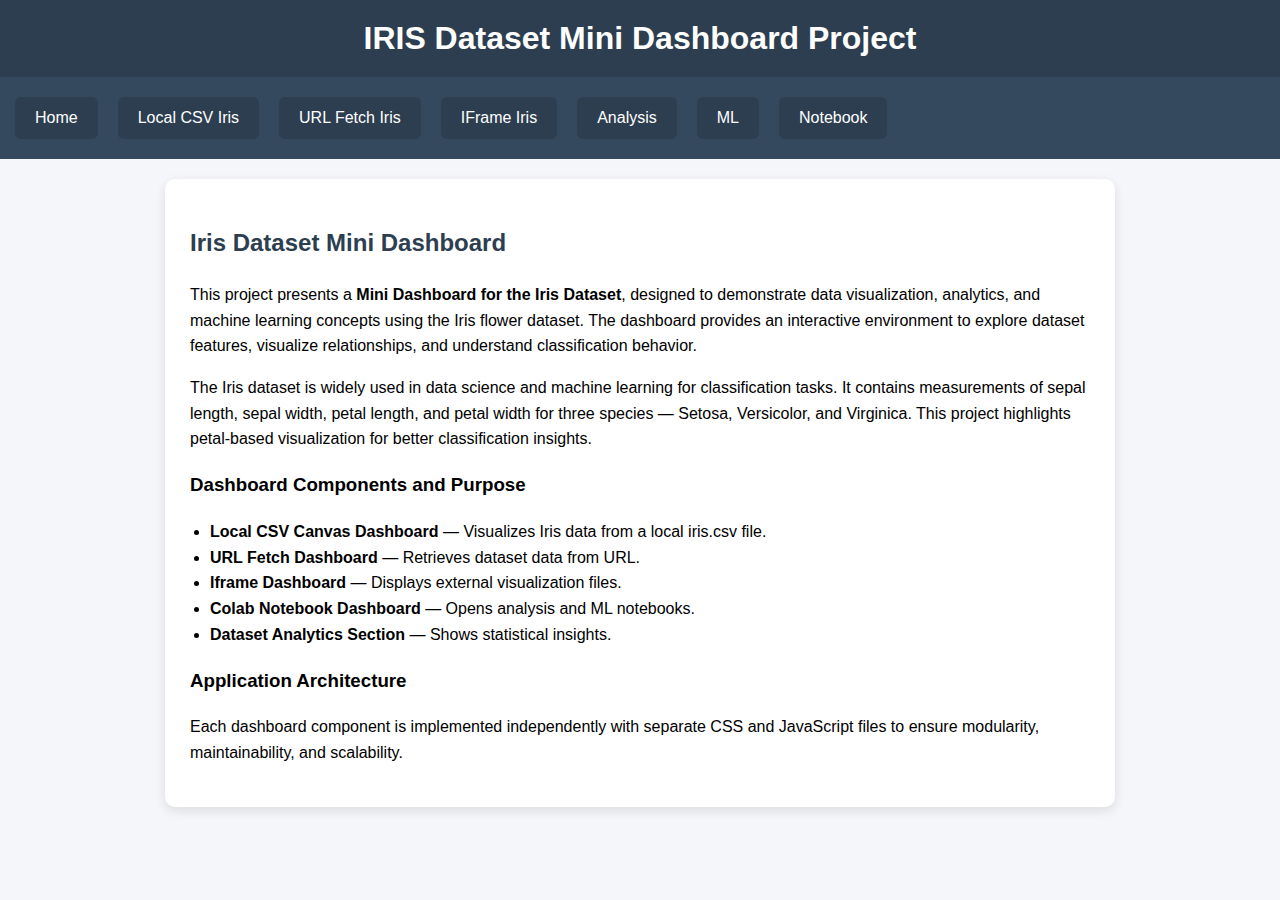
<file: index.html>
<!DOCTYPE html>
<html lang="en">
<head>
<meta charset="UTF-8">
<title>IRIS Dataset Mini Dashboard</title>

<!-- External CSS -->
<link rel="stylesheet" href="css/style.css">

<!-- Plotly (for scatter charts) -->
<script src="https://cdn.plot.ly/plotly-latest.min.js"></script>
</head>

<body>


<h1>IRIS Dataset Mini Dashboard Project</h1>

<!-- ===== TAB BUTTONS ===== -->
<div class="tab">
<button onclick="showHome()">Home</button>
<button onclick="openTab(event,'localcsv')">Local CSV Iris</button>
<button onclick="openTab(event,'urlfetch')">URL Fetch Iris</button>
<button onclick="openTab(event,'iframeiris')">IFrame Iris</button>
<button onclick="openTab(event,'analysis')">Analysis</button>
<button onclick="openTab(event,'ml')">ML</button>
<button onclick="openTab(event,'notebook')">Notebook</button>
</div>
<div id="aboutContainer"></div>
<!-- ===== 1 LOCAL CSV DASHBOARD ===== -->
<div id="localcsv" class="tabcontent">
<h2>Local CSV Iris (Sepal Plot)</h2>
<button onclick="loadLocalCSV()">Load Local iris.csv</button>
<div id="localPlot"></div>
</div>

<!-- ===== 2 URL FETCH DASHBOARD ===== -->
<div id="urlfetch" class="tabcontent">
<h2>URL Fetch Iris (Petal Plot)</h2>

<input
type="text"
id="dataUrl"
value="https://raw.githubusercontent.com/uiuc-cse/data-fa14/gh-pages/data/iris.csv"
>
<button onclick="loadFromURL()">Fetch Data</button>

<div id="plot"></div>
</div>

<!-- ===== 3 IFRAME DASHBOARD ===== -->
<div id="iframeiris" class="tabcontent">
<h2>Iris Graph via iframe</h2>
<button onclick="loadIframe()">Load iris.html</button>
<div id="iframeContainer"></div>
</div>

<!-- ===== 4 ANALYSIS DASHBOARD ===== -->
<div id="analysis" class="tabcontent">
<h2>Iris Dataset Analysis</h2>
<button onclick="runAnalysis()">Run Analysis</button>
<div id="analysisResult"></div>
</div>

<!-- ===== 5 ML DASHBOARD ===== -->
<div id="ml" class="tabcontent">
<h2>Iris ML Dashboard</h2>
<button onclick="runML()">Run ML</button>
<div id="mlResult"></div>
</div>

<!-- ===== 6 NOTEBOOK DASHBOARD ===== -->
<div id="notebook" class="tabcontent">
<h2>Colab Notebook</h2>

<button onclick="openNotebook('analysis')">
Open Analysis Notebook
</button>

<button onclick="openNotebook('ml')">
Open ML Notebook
</button>

</div>

<!-- ===== JS FILES ===== -->
<script src="js/tabs.js"></script>
<script src="js/irisLocal.js"></script>
<script src="js/irisFetch.js"></script>
<script src="js/irisIframe.js"></script>
<script src="js/irisAnalysis.js"></script>
<script src="js/irisML.js"></script>
<script src="js/notebook.js"></script>
<script src="js/aboutLoader.js"></script>
</body>
</html>
</file>
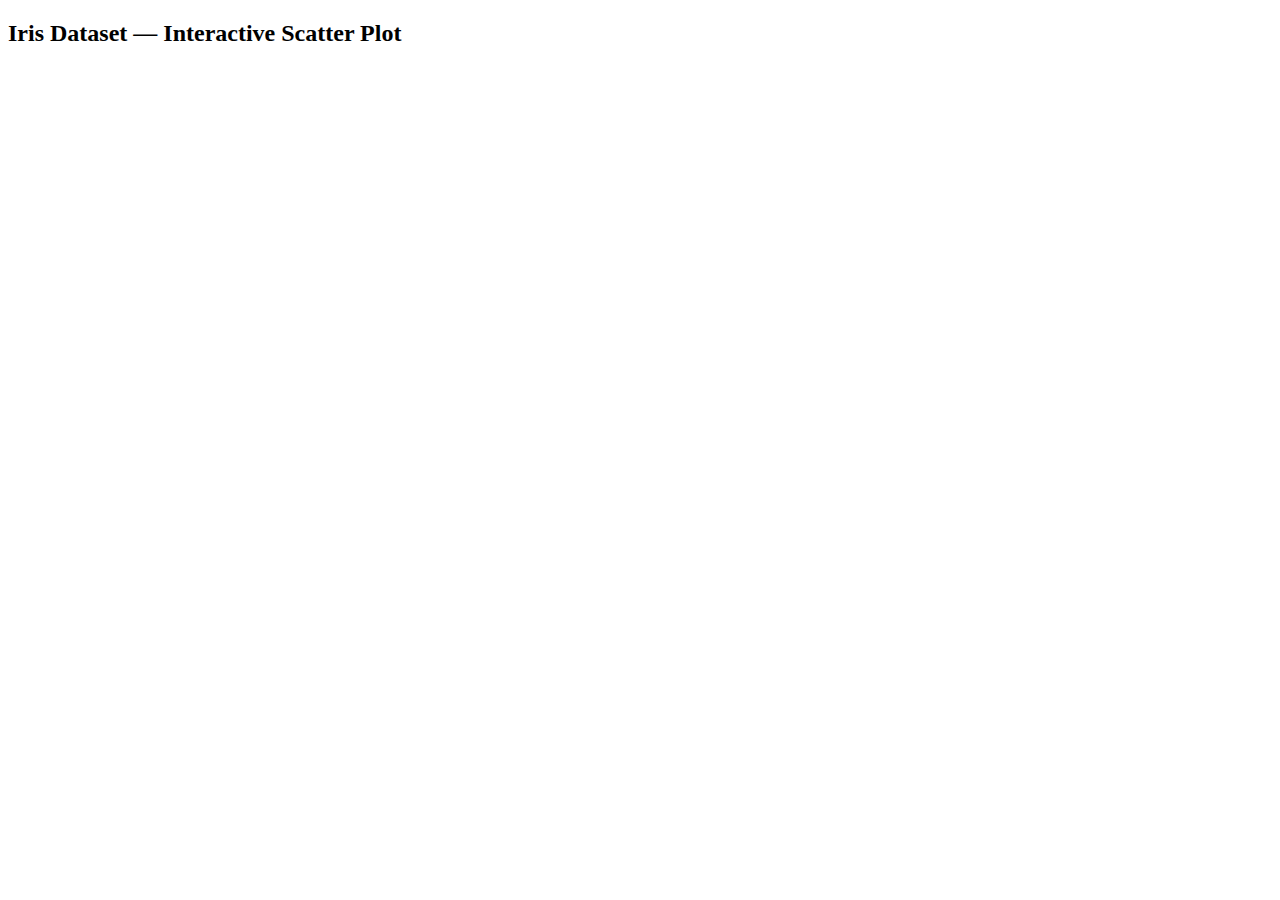
<file: iris.html>
<!DOCTYPE html>
<html>
<head>
  <title>Iris Dynamic Plot</title>

  <!-- Plotly CDN (interactive charts) -->
  <script src="https://cdn.plot.ly/plotly-latest.min.js"></script>
</head>

<body>

<h2>Iris Dataset — Interactive Scatter Plot</h2>
<div id="plot"></div>

<script>

// Iris dataset from GitHub (public CSV)
fetch("https://raw.githubusercontent.com/uiuc-cse/data-fa14/gh-pages/data/iris.csv")
.then(res => res.text())
.then(data => {

  let rows = data.split("\n").slice(1);

  let setosaX=[], setosaY=[];
  let versicolorX=[], versicolorY=[];
  let virginicaX=[], virginicaY=[];

  rows.forEach(r => {
    let c = r.split(",");
    if(c.length < 5) return;

    let x = parseFloat(c[0]); // sepal_length
    let y = parseFloat(c[1]); // sepal_width
    let species = c[4];

    if(species === "setosa"){
      setosaX.push(x); setosaY.push(y);
    }
    else if(species === "versicolor"){
      versicolorX.push(x); versicolorY.push(y);
    }
    else if(species === "virginica"){
      virginicaX.push(x); virginicaY.push(y);
    }
  });

  let traces = [
    {
      x: setosaX,
      y: setosaY,
      mode: "markers",
      type: "scatter",
      name: "Setosa"
    },
    {
      x: versicolorX,
      y: versicolorY,
      mode: "markers",
      type: "scatter",
      name: "Versicolor"
    },
    {
      x: virginicaX,
      y: virginicaY,
      mode: "markers",
      type: "scatter",
      name: "Virginica"
    }
  ];

  Plotly.newPlot("plot", traces, {
    title: "Sepal Length vs Sepal Width",
    xaxis: { title: "Sepal Length" },
    yaxis: { title: "Sepal Width" }
  });

});

</script>

</body>
</html>
</file>
<file: css/style.css>
/* ===== GLOBAL ===== */
body {
    font-family: Arial, Helvetica, sans-serif;
    margin: 0;
    background: #f4f6f9;
}

h1 {
    text-align: center;
    padding: 20px;
    background: #2c3e50;
    color: white;
    margin: 0;
}

/* ===== TAB BAR ===== */
.tab {
    display:flex;
    background:#34495e;
    padding:10px;
    gap:10px;
}

/* make them real buttons */
.tab button{
    background:#2c3e50;
    color:white;
    border:none;
    padding:12px 20px;
    border-radius:6px;
    cursor:pointer;
    font-size:16px;
}

.tab button:hover{
    background:#1abc9c;
}

/* hover */
.tab button:hover {
    background: #1abc9c;
}

/* active tab */
.tab button.active {
    background: #1abc9c;
}

/* ===== TAB CONTENT ===== */
.tabcontent {
    display: none;
    padding: 25px;
    background: white;
    margin: 20px;
    border-radius: 8px;
    box-shadow: 0px 2px 8px rgba(0,0,0,0.1);
}

/* ===== BUTTON STYLE ===== */
button {
    padding: 10px 16px;
    margin: 10px 5px;
    border: none;
    border-radius: 5px;
    background: #3498db;
    color: white;
    cursor: pointer;
    font-size: 14px;
}

button:hover {
    background: #2980b9;
}

/* ===== INPUT BOX ===== */
input[type="text"] {
    padding: 10px;
    width: 300px;
    border-radius: 5px;
    border: 1px solid #ccc;
}

/* ===== PLOT CONTAINERS ===== */
#localPlot,
#plot,
#iframeContainer,
#analysisResult,
#mlResult {
    margin-top: 20px;
}

/* ===== IFRAME ===== */
iframe {
    border: none;
    border-radius: 8px;
    width: 100%;
}

/* ===== RESPONSIVE ===== */
@media (max-width: 768px) {
    .tab {
        flex-direction: column;
        align-items: center;
    }

    input[type="text"] {
        width: 90%;
    }
}


/* ===== ABOUT SECTION ===== */
.about-card{
    background: white;
    margin: 20px auto;
    padding: 25px;
    max-width: 900px;
    border-radius: 10px;
    box-shadow: 0 4px 12px rgba(0,0,0,0.1);
    line-height: 1.6;
}

.about-card h2{
    color:#2c3e50;
}

.about-card ul{
    padding-left:20px;
}


.tabcontent{
display:none;
}
</file>
